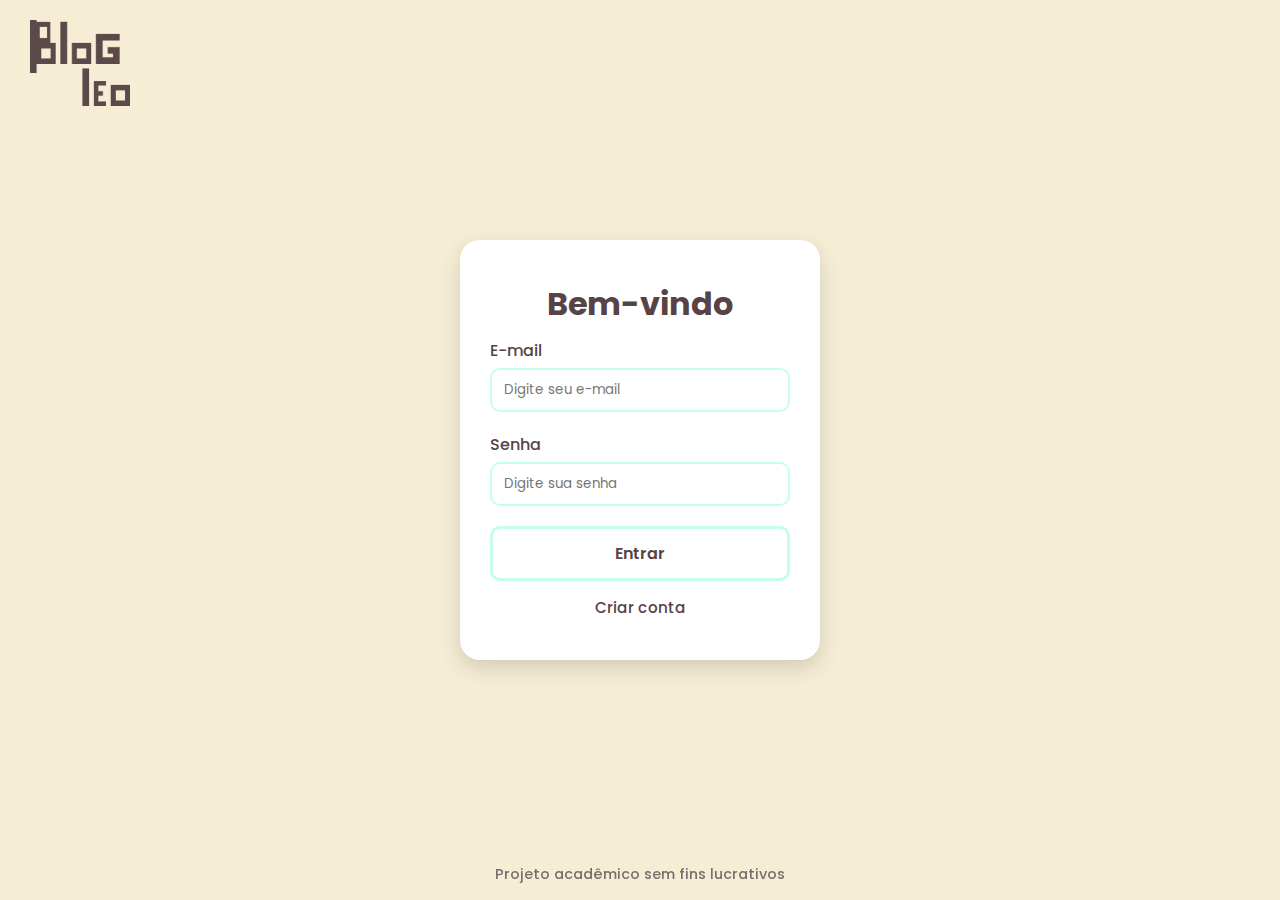
<file: index.html>
<!DOCTYPE html>
<html lang="pt-BR">
<head>
    <meta charset="UTF-8">
    <meta name="viewport" content="width=device-width, initial-scale=1.0">
    <title>| Blog Leo</title>
    <link href="https://fonts.googleapis.com/css2?family=Poppins:wght@400;500;600&display=swap" rel="stylesheet">
    <link rel="stylesheet" href="Views/CSS/styles.css">
    <link rel="shortcut icon" href="Views/Assets/icon.ico" type="image/x-icon">
</head>
<body>
    <header class="logo-container">
        <img src="Views/Assets/logo.png" alt="Logo do Blog Leo" class="logo">
    </header>

    <div class="login-container">
        <div class="login-box">
            <h1>Bem-vindo</h1>      
            <form>
                <div class="input-group">
                    <label for="email">E-mail</label>
                    <input type="email" id="email" placeholder="Digite seu e-mail" required>
                </div>
                <div class="input-group">
                    <label for="password">Senha</label>
                    <input type="password" id="password" placeholder="Digite sua senha" required>
                </div>
                <button type="submit">Entrar</button>
            </form>
            <a href="Views/HTML/cadastro.html" class="create-account">Criar conta</a>
        </div>
    </div>
        <footer class="footer">
        <p>Projeto acadêmico sem fins lucrativos</p>
    </footer>
    <script src="Views/JS/transition.js"></script>
</body>
</html>
</file>
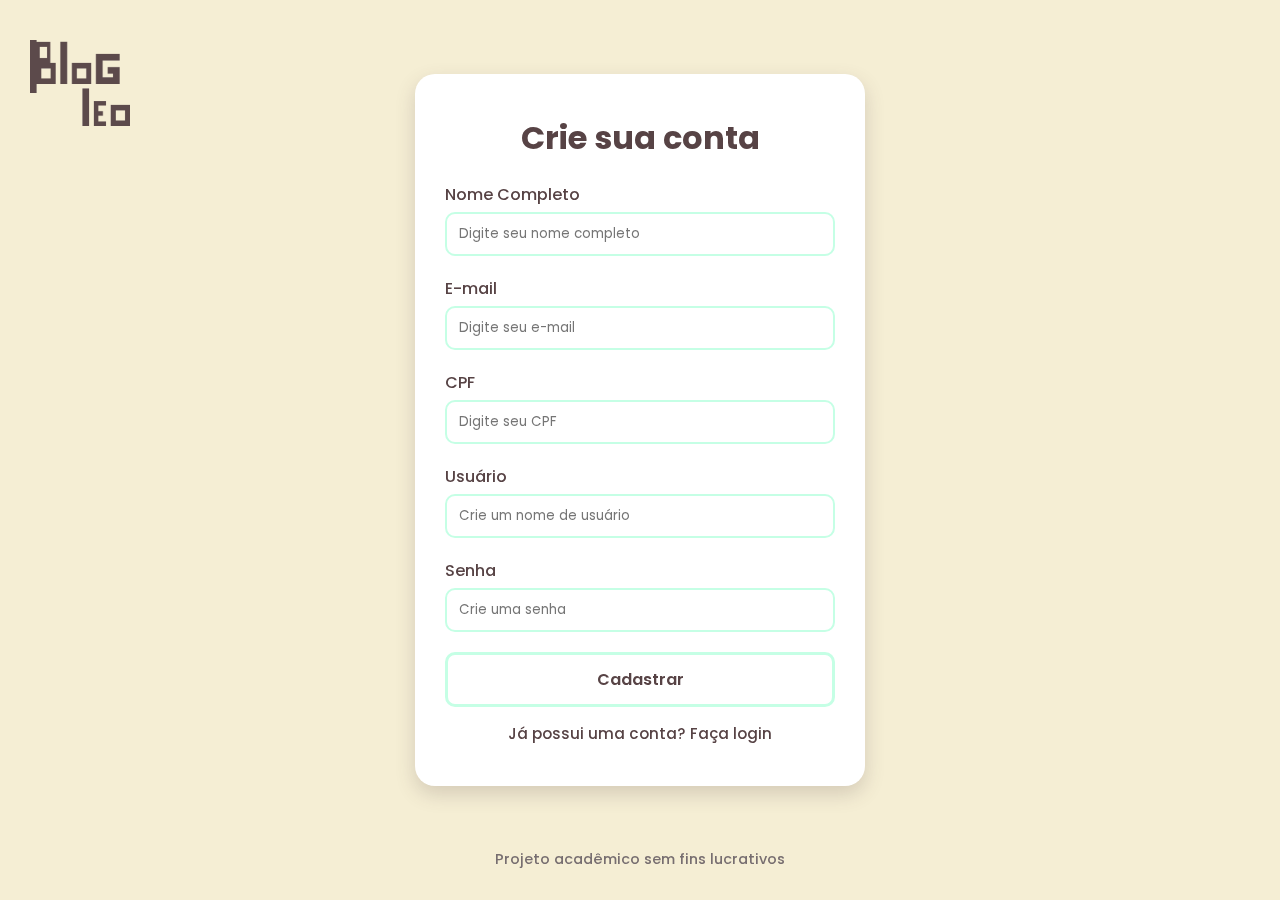
<file: Views/HTML/cadastro.html>
<!DOCTYPE html>
<html lang="pt-BR">
<head>
    <meta charset="UTF-8">
    <meta name="viewport" content="width=device-width, initial-scale=1.0">
    <title>| Cadastro - Blog Leo</title>
    <link href="https://fonts.googleapis.com/css2?family=Poppins:wght@400;500;600&display=swap" rel="stylesheet">
    <link rel="shortcut icon" href="../Assets/icon.ico" type="image/x-icon">
    <link rel="stylesheet" href="../CSS/cadastro.css">
</head>
<body>
    <div class="page-wrapper">
        <header class="logo-container">
            <img src="../Assets/logo.png" alt="Logo do Blog Leo" class="logo">
        </header>

        <main class="cadastro-container">
            <div class="cadastro-box">
                <h1>Crie sua conta</h1>
                <form>
                    <div class="input-group">
                        <label for="nome">Nome Completo</label>
                        <input type="text" id="nome" placeholder="Digite seu nome completo" required>
                    </div>

                    <div class="input-group">
                        <label for="email">E-mail</label>
                        <input type="email" id="email" placeholder="Digite seu e-mail" required>
                    </div>

                    <div class="input-group">
                        <label for="cpf">CPF</label>
                        <input type="text" id="cpf" placeholder="Digite seu CPF" required>
                    </div>

                    <div class="input-group">
                        <label for="usuario">Usuário</label>
                        <input type="text" id="usuario" placeholder="Crie um nome de usuário" required>
                    </div>

                    <div class="input-group">
                        <label for="senha">Senha</label>
                        <input type="password" id="senha" placeholder="Crie uma senha" required>
                    </div>

                    <button type="submit">Cadastrar</button>
                </form>
                <a href="../../index.html" class="login-link">Já possui uma conta? Faça login</a>
            </div>
        </main>

        <footer class="footer">
            <p>Projeto acadêmico sem fins lucrativos</p>
        </footer>
    </div>
    <script src="../JS/transition.js"></script>
</body>
</html>
</file>
<file: Views/CSS/styles.css>
:root {
    --cor-fundo: #f5eed4;
    --cor-texto: #574345;
    --cor-detalhe: #c5ffe5;
}

* {
    margin: 0;
    padding: 0;
    box-sizing: border-box;
    font-family: 'Poppins', sans-serif;
}

body {
    background-color: var(--cor-fundo);
    color: var(--cor-texto);
    display: flex;
    align-items: center;
    justify-content: center;
    height: 100vh;
}

.login-container {
    width: 100%;
    max-width: 400px;
    padding: 20px;
}

.login-box {
    background: #fff;
    border-radius: 20px;
    padding: 40px 30px;
    box-shadow: 0 8px 20px rgba(87, 67, 69, 0.2);
    text-align: center;
    transition: transform 0.3s ease;
}

.login-box h1 {
    font-size: 2em;
    color: var(--cor-texto);
    margin-bottom: 10px;
}

.login-box p {
    color: #776e70;
    margin-bottom: 30px;
}

.input-group {
    text-align: left;
    margin-bottom: 20px;
}

.input-group label {
    display: block;
    font-weight: 500;
    margin-bottom: 5px;
}

.input-group input {
    width: 100%;
    padding: 10px 12px;
    border-radius: 10px;
    border: 2px solid var(--cor-detalhe);
    outline: none;
    transition: border-color 0.3s ease;
}

.input-group input:focus {
    border-color: var(--cor-texto);
}

button {
    background-color: #fff;
    color: var(--cor-texto);
    border: 3px solid var(--cor-detalhe);
    padding: 12px 20px;
    border-radius: 10px;
    cursor: pointer;
    font-size: 1em;
    font-weight: 600;
    width: 100%;
    transition: background-color 0.3s ease, transform 0.2s ease;
}

button:hover {
    background-color: var(--cor-detalhe);
    transform: scale(1.02);
}

.create-account {
    display: inline-block;
    margin-top: 15px;
    color: var(--cor-texto);
    font-weight: 500;
    text-decoration: none;
    font-size: 0.95em;
    transition: color 0.3s ease;
}

.create-account:hover {
    color: #776e70;
    text-decoration: underline;
}

.logo-container {
    position: absolute;
    top: 20px;
    left: 30px;
}

.logo {
    width: 100px;       
    height: auto;
}

.footer {
    position: fixed;
    bottom: 15px;
    width: 100%;
    text-align: center;
    color: #776e70;
    font-size: 0.9em;
    font-weight: 500;
}

@media (max-height: 500px) {
    .footer {
        position: fixed;
        margin-top: 20px;
    }
}
</file>
<file: Views/CSS/cadastro.css>
:root {
    --cor-fundo: #f5eed4;
    --cor-texto: #574345;
    --cor-detalhe: #c5ffe5;
}

* {
    margin: 0;
    padding: 0;
    box-sizing: border-box;
    font-family: 'Poppins', sans-serif;
}

html, body {
    height: 100%;
}

body {
    background-color: var(--cor-fundo);
    color: var(--cor-texto);
    display: flex;
    justify-content: center;
    align-items: center;
    min-height: 100vh;
}

.page-wrapper {
    display: flex;
    flex-direction: column;
    justify-content: space-between;
    align-items: center;
    width: 100%;
    min-height: 100vh;
    padding: 30px 16px;   
    position: relative;
}

.logo-container {
    position: absolute;
    top: 2.5rem;
    left: 30px;
    z-index: 5;
}

.logo {
    width: 100px;
    height: auto;
    display: block;
}

.cadastro-container {
    flex-grow: 1;
    display: flex;
    justify-content: center;
    align-items: center;
    width: 100%;
}

.cadastro-box {
    background: #fff;
    border-radius: 20px;
    padding: 40px 30px;
    box-shadow: 0 8px 20px rgba(87, 67, 69, 0.2);
    text-align: center;
    width: 100%;
    max-width: 450px;
    margin-top: 10px;
}

.cadastro-box h1 {
    font-size: 2em;
    color: var(--cor-texto);
    margin-bottom: 20px;
}

.input-group {
    text-align: left;
    margin-bottom: 20px;
}

.input-group label {
    display: block;
    font-weight: 500;
    margin-bottom: 5px;
}

.input-group input {
    width: 100%;
    padding: 10px 12px;
    border-radius: 10px;
    border: 2px solid var(--cor-detalhe);
    outline: none;
    transition: border-color 0.3s ease;
}

.input-group input:focus {
    border-color: var(--cor-texto);
}

button {
    background-color: #fff;
    color: var(--cor-texto);
    border: 3px solid var(--cor-detalhe);
    padding: 12px 20px;
    border-radius: 10px;
    cursor: pointer;
    font-size: 1em;
    font-weight: 600;
    width: 100%;
    transition: background-color 0.3s ease, transform 0.2s ease;
}

button:hover {
    background-color: var(--cor-detalhe);
    transform: scale(1.02);
}

.login-link {
    display: inline-block;
    margin-top: 15px;
    color: var(--cor-texto);
    font-weight: 500;
    text-decoration: none;
    font-size: 0.95em;
    transition: color 0.3s ease;
}

.login-link:hover {
    color: #776e70;
    text-decoration: underline;
}

.footer {
    text-align: center;
    color: #776e70;
    font-size: 0.9em;
    font-weight: 500;
    margin-top: 30px;
}

@media (max-width: 600px) {
    .logo-container {
        position: static;   
        align-self: flex-start;
        margin-left: 6px;
        margin-bottom: 8px;
    }

    .logo {
        width: 72px;
    }

    .page-wrapper {
        padding-top: 18px;
        padding-bottom: 18px;
    }

    .cadastro-box {
        padding: 28px 18px;
    }
}

@media (max-height: 500px) {
    .cadastro-box {
        padding: 20px;
    }

    .logo {
        width: 64px;
    }
}

body {
    opacity: 0;
    filter: blur(8px);
    transition: opacity 0.25s ease, filter 0.25s ease;
}

body.fade-in {
    opacity: 1;
    filter: blur(0);
}
</file>
